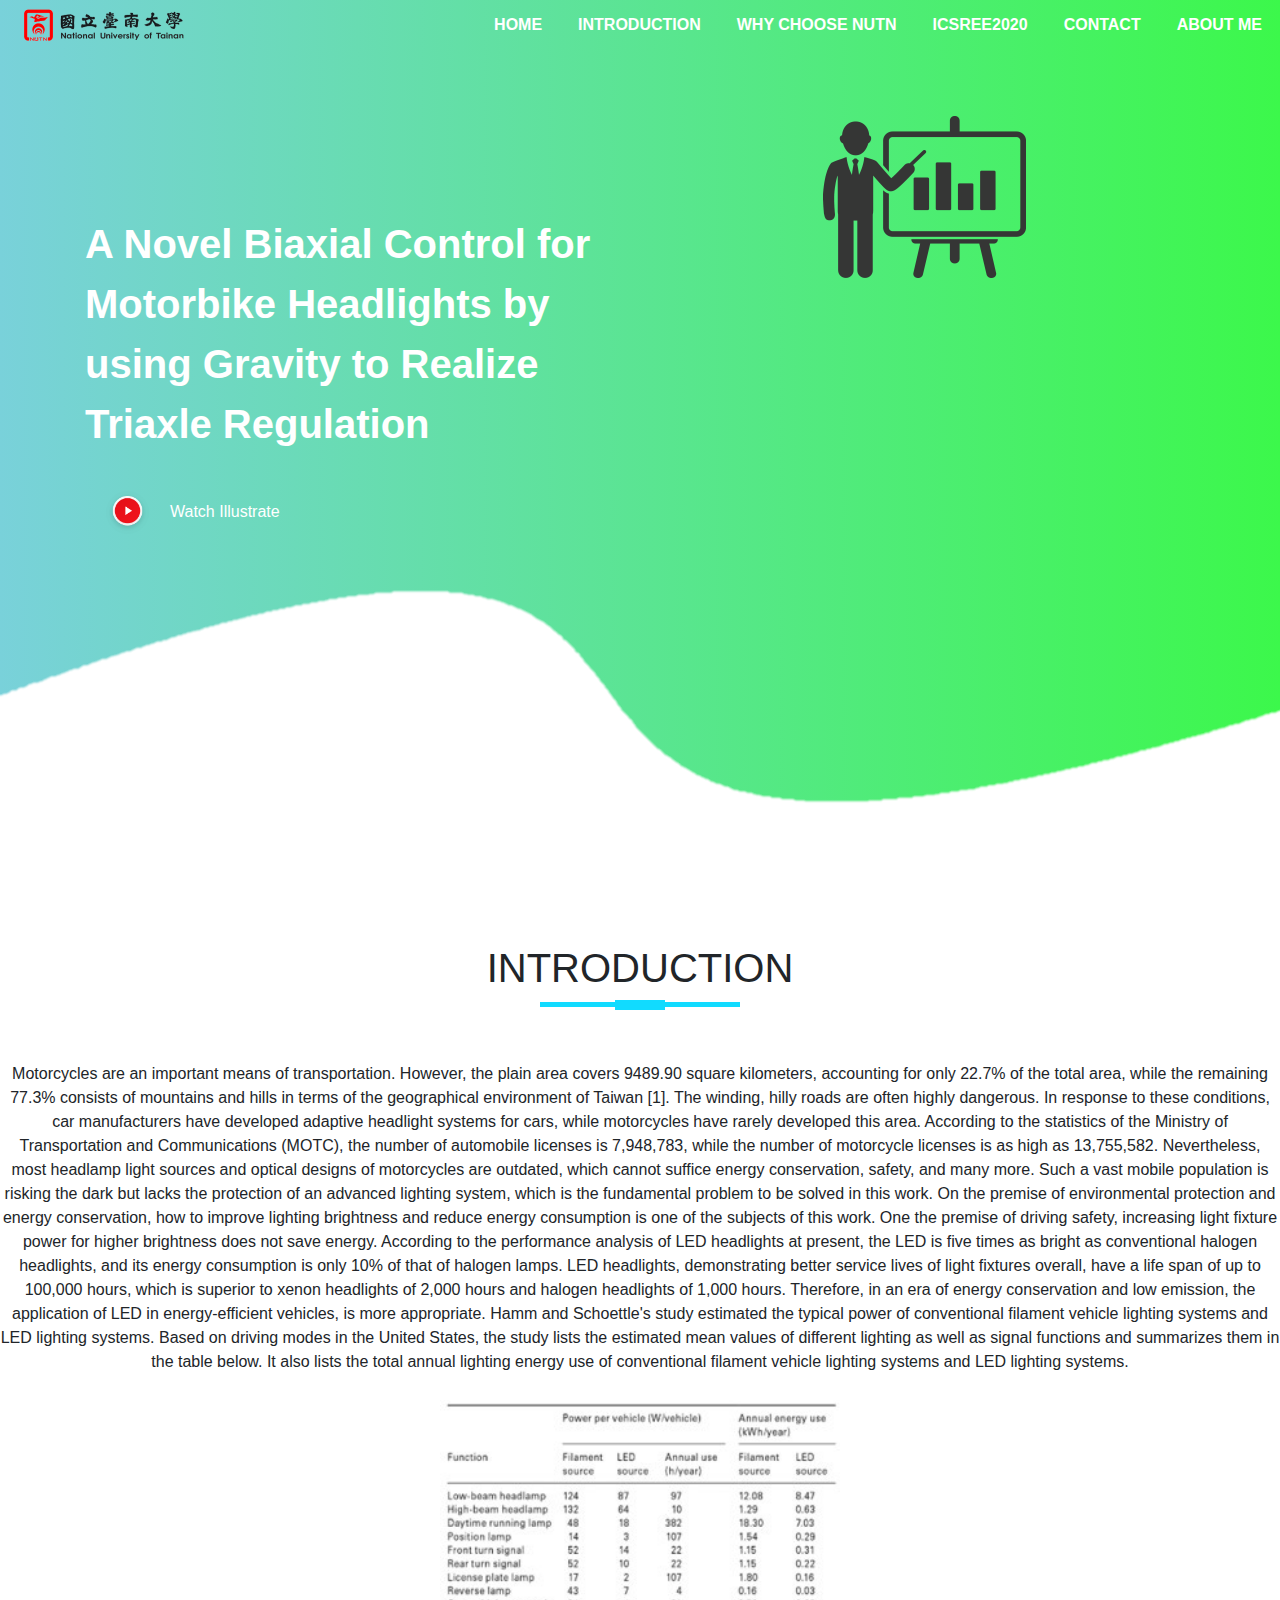
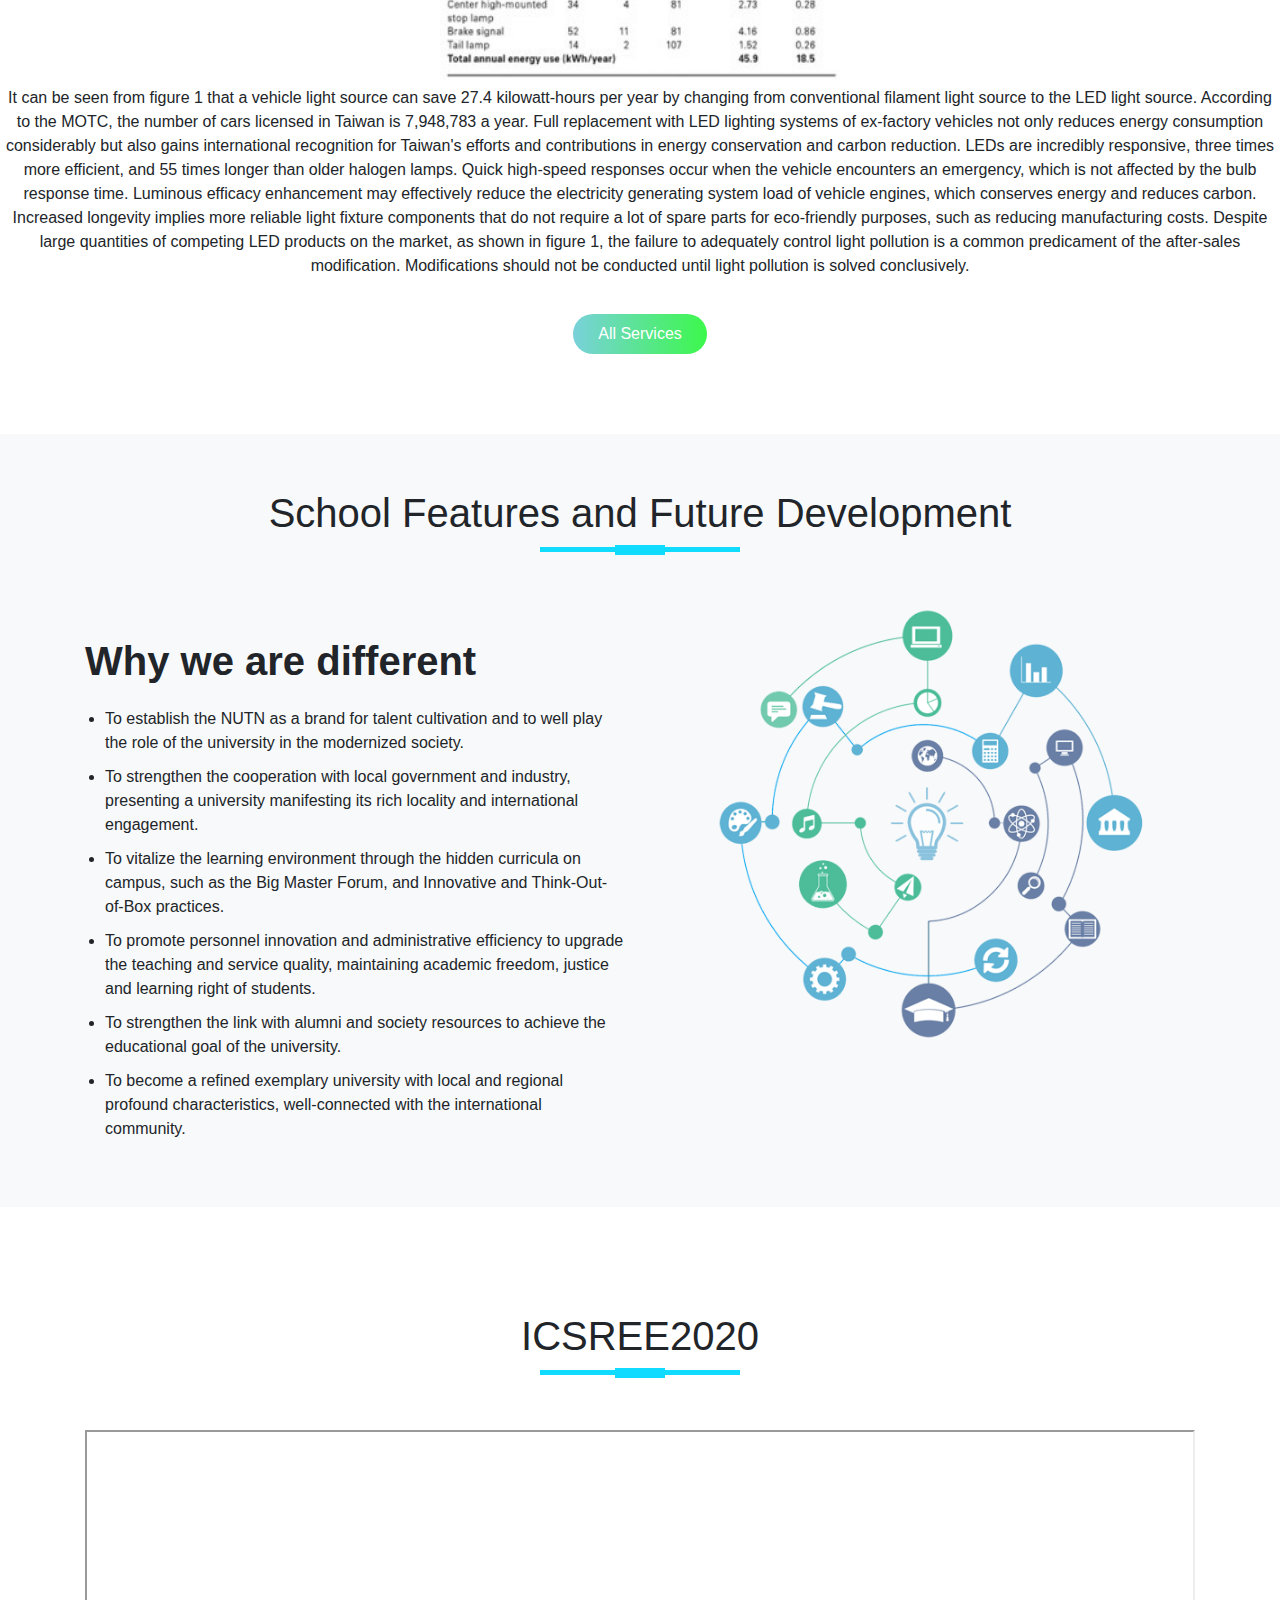
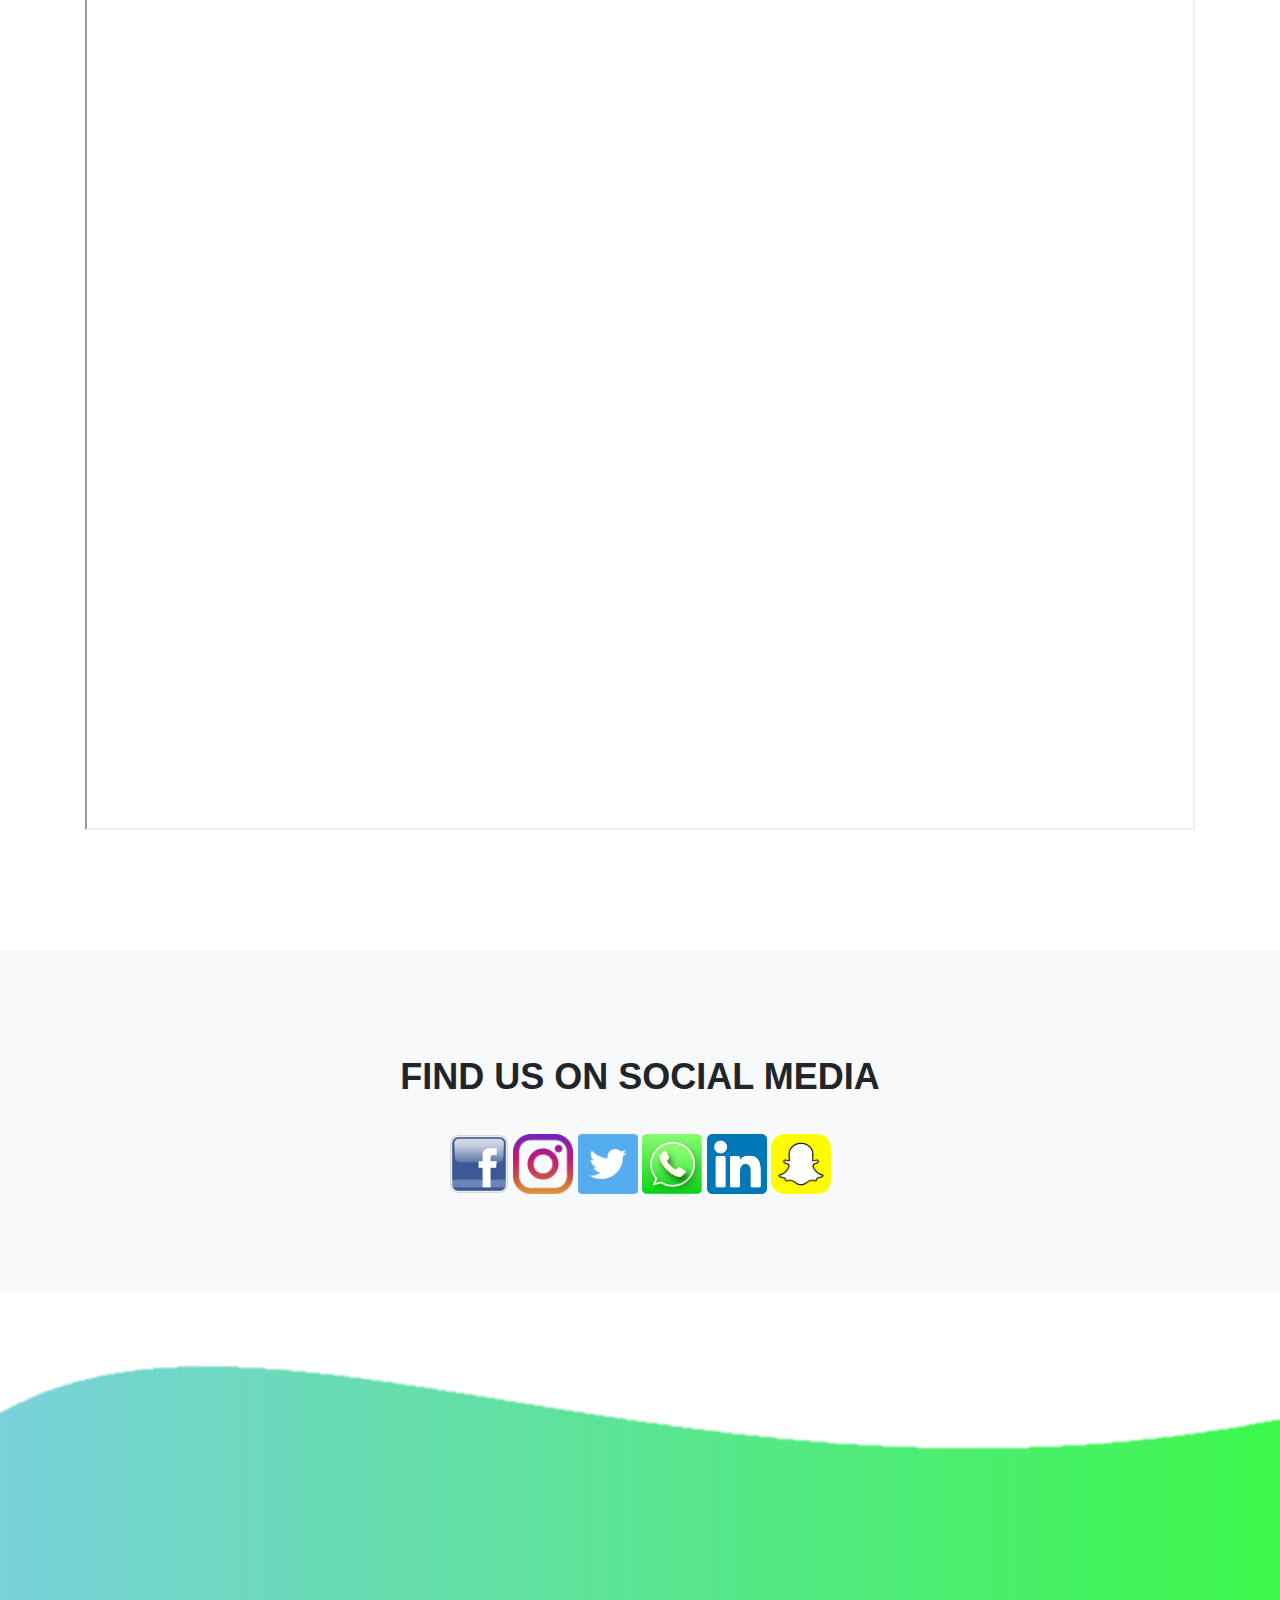
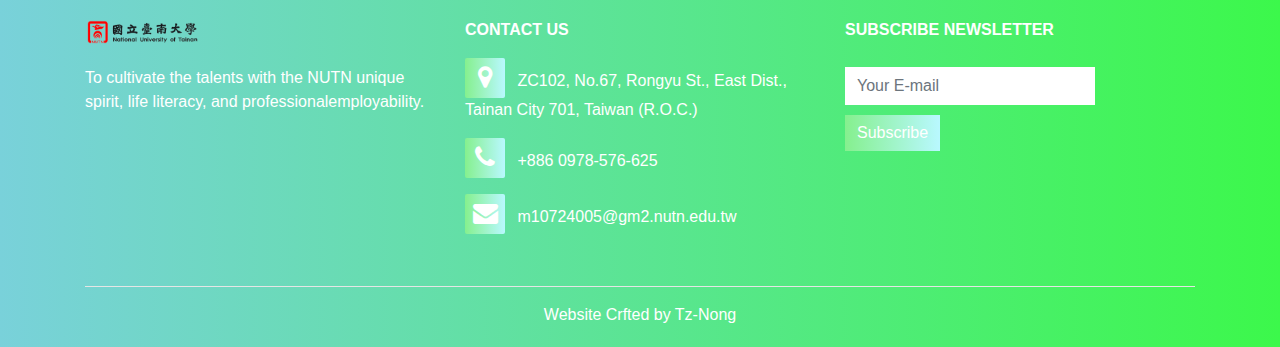
<file: index.html>
<!-- https://www.youtube.com/watch?v=v0IgI8vYD_o&feature=youtu.be -->

<html>
    <head>
	<meta charset="utf-8">
        <title>Tz-Nong</title>
	<link rel="shortcut icon" href="images/icon-nutn.ico"/>
	<link rel="bookmark" href="images/icon-nutn.ico"/>
	    
        <link rel="stylesheet" href="style.css">
        <link rel="stylesheet" href="https://stackpath.bootstrapcdn.com/bootstrap/4.3.1/css/bootstrap.min.css">
        <script src="https://code.jquery.com/jquery-3.3.1.slim.min.js"></script>
        <script src="https://stackpath.bootstrapcdn.com/bootstrap/4.3.1/js/bootstrap.min.js"></script>
        <link rel="stylesheet" href="https://stackpath.bootstrapcdn.com/font-awesome/4.7.0/css/font-awesome.min.css">
        
    </head>

    <body>
    <section id="nav-bar">

            <nav class="navbar navbar-expand-lg navbar-light">
                    <a class="navbar-brand" href="#"><img src="images/demo-logo.png"></a>
                    <button class="navbar-toggler" type="button" data-toggle="collapse" data-target="#navbarNav" aria-controls="navbarNav" aria-expanded="false" aria-label="Toggle navigation">
                      <!-- <span class="navbar-toggler-icon"></span> -->
                      <i class="fa fa-bars"></i>
                    </button>
                    <div class="collapse navbar-collapse" id="navbarNav">
                      <ul class="navbar-nav ml-auto">
                        <li class="nav-item">
                          <a class="nav-link" href="#top">HOME</a>
                        </li>
                        <li class="nav-item">
                          <a class="nav-link" href="#services">INTRODUCTION</a>
                        </li>
                        <li class="nav-item">
                          <a class="nav-link" href="#about-us">WHY CHOOSE NUTN</a>
                        </li>
			
                        <li class="nav-item">
                          <a class="nav-link" href="#testimonials">ICSREE2020</a>
                        </li>
                        <li class="nav-item">
                          <a class="nav-link" href="#footer">CONTACT</a>
                        </li>
			<li class="nav-item">
                          <a href="AboutMe.html" target="_blank" class="nav-link" href="#about-me">ABOUT ME</a>
                        </li>
                      </ul>
                    </div>
                  </nav>

    </section>
<!----------------- banner section ----------------->

<section id="banner">
<div class="container">
    <div class="row">
        <div class="col-md-6">
            <p class="promo-title">A Novel Biaxial Control for Motorbike Headlights by using Gravity to Realize Triaxle Regulation</p>
<!--             <p>Lorem ipsum dolor sit, amet consectetur adipisicing elit. Vel voluptates illo consectetur repellendus. Veritatis quam totam et odio. Accusantium, officiis! Quam asperiores id laudantium veritatis aspernatur expedita architecto necessitatibus amet.</p> -->
            <a href="#"><img src="images/play.png" class="play-btn">Watch Illustrate</a>
        </div>

        <div class="col-md-6 text-center">
            <img src="images/home2.png" class="img-fluid">
        </div>
    </div>
</div>

<img src="images/wave1.png" class="bottom-img">
</section>
<!----------------- Services section ----------------->
<section id="services">
<div class="containar text-center">
    <h1 class="title">INTRODUCTION</h1>
    <div class="row text-center">
	<div class="col-md-12 servics">
        <p>Motorcycles are an important means of transportation. However, the plain area covers 9489.90 square kilometers, accounting for only 22.7% of the total area, while the remaining 77.3% consists of mountains and hills in terms of the geographical environment of Taiwan [1]. The winding, hilly roads are often highly dangerous.
        	In response to these conditions, car manufacturers have developed adaptive headlight systems for cars, while motorcycles have rarely developed this area. According to the statistics of the Ministry of Transportation and Communications (MOTC), the number of automobile licenses is 7,948,783, while the number of motorcycle licenses is as high as 13,755,582. Nevertheless, most headlamp light sources and optical designs of motorcycles are outdated, which cannot suffice energy conservation, safety, and many more. Such a vast mobile population is risking the dark but lacks the protection of an advanced lighting system, which is the fundamental problem to be solved in this work.
        	On the premise of environmental protection and energy conservation, how to improve lighting brightness and reduce energy consumption is one of the subjects of this work. One the premise of driving safety, increasing light fixture power for higher brightness does not save energy. According to the performance analysis of LED headlights at present, the LED is five times as bright as conventional halogen headlights, and its energy consumption is only 10% of that of halogen lamps. LED headlights, demonstrating better service lives of light fixtures overall, have a life span of up to 100,000 hours, which is superior to xenon headlights of 2,000 hours and halogen headlights of 1,000 hours. Therefore, in an era of energy conservation and low emission, the application of LED in energy-efficient vehicles, is more appropriate.
        	Hamm and Schoettle's study estimated the typical power of conventional filament vehicle lighting systems and LED lighting systems. Based on driving modes in the United States, the study lists the estimated mean values of different lighting as well as signal functions and summarizes them in the table below. It also lists the total annual lighting energy use of conventional filament vehicle lighting systems and LED lighting systems.
        </p>
        <img src="images/01.jpg" class="service-img">
        <p>It can be seen from figure 1 that a vehicle light source can save 27.4 kilowatt-hours per year by changing from conventional filament light source to the LED light source. According to the MOTC, the number of cars licensed in Taiwan is 7,948,783 a year. Full replacement with LED lighting systems of ex-factory vehicles not only reduces energy consumption considerably but also gains international recognition for Taiwan's efforts and contributions in energy conservation and carbon reduction.
                LEDs are incredibly responsive, three times more efficient, and 55 times longer than older halogen lamps. Quick high-speed responses occur when the vehicle encounters an emergency, which is not affected by the bulb response time. Luminous efficacy enhancement may effectively reduce the electricity generating system load of vehicle engines, which conserves energy and reduces carbon. Increased longevity implies more reliable light fixture components that do not require a lot of spare parts for eco-friendly purposes, such as reducing manufacturing costs. Despite large quantities of competing LED products on the market, as shown in figure 1, the failure to adequately control light pollution is a common predicament of the after-sales modification. Modifications should not be conducted until light pollution is solved conclusively.
        </p>
		
        </div>
	    
	    
<!--         <div class="col-md-4 servics">
            <img src="images/service1.png" class="service-img">
            <h4>Growth Marketing</h4>
            <p>Lorem ipsum dolor sit, amet consectetur adipisicing elit. Vel voluptates illo consectetur repellendus. Veritatis quam totam et odio. Accusantium, officiis! Quam asperiores id laudantium veritatis aspernatur expedita architecto necessitatibus amet.</p>
        </div>
        <div class="col-md-4 servics">
            <img src="images/service2.png" class="service-img">
            <h4>Oline Branding</h4>
            <p>Lorem ipsum dolor sit, amet consectetur adipisicing elit. Vel voluptates illo consectetur repellendus. Veritatis quam totam et odio. Accusantium, officiis! Quam asperiores id laudantium veritatis aspernatur expedita architecto necessitatibus amet.</p>
        </div>
        <div class="col-md-4 servics">
            <img src="images/service3.png" class="service-img">
            <h4>Animated Ads</h4>
            <p>Lorem ipsum dolor sit, amet consectetur adipisicing elit. Vel voluptates illo consectetur repellendus. Veritatis quam totam et odio. Accusantium, officiis! Quam asperiores id laudantium veritatis aspernatur expedita architecto necessitatibus amet.</p>
        </div>         -->
    </div>
    <button type="button" class="btn btn-primary">All Services</button>
</div>
</section>

<!----------------- Services section ----------------->
<section id="about-us">
<div class="container">
    <h1 class="title text-center">School Features and Future Development</h1>
    <div class="row">
        <div class="col-md-6 about-us">
            <p class="about-title">Why we are different</p>
            <ul>
                <li>To establish the NUTN as a brand for talent cultivation and to well play the role of the university in the modernized society.</li>
                <li>To strengthen the cooperation with local government and industry, presenting a university manifesting its rich locality and international engagement.</li>
                <li>To vitalize the learning environment through the hidden curricula on campus, such as the Big Master Forum, and Innovative and Think-Out-of-Box practices.</li>
                <li>To promote personnel innovation and administrative efficiency to upgrade the teaching and service quality, maintaining academic freedom, justice and learning right of students.</li>
                <li>To strengthen the link with alumni and society resources to achieve the educational goal of the university.</li>
		<li>To become a refined exemplary university with local and regional profound characteristics, well-connected with the international community.</li>
            </ul>
        </div>
        <div class="col-md-6">
            <img src="images/network.png" class="img-fluid">

        </div>

    </div>

</div>

</section>
<!----------------- Testimonials ----------------->
<section id="testimonials">
        
<div class="container">
    <h1 class="title text-center">ICSREE2020</h1>
    <div class="row text-center">
	<div class="col-md-12 servics">	    
		<iframe src="https://drive.google.com/file/d/1fezqkF0G0JIecVa2bXnVMxjUl--42DMR/preview" width=100% height="1000"></iframe>
	</div>
<!--         <div class="col-md-5 textimonials">
                <p>Lorem ipsum dolor sit, amet consectetur adipisicing elit. Vel voluptates illo consectetur repellendus. Veritatis quam totam et odio. Accusantium, officiis! Quam asperiores id laudantium veritatis aspernatur expedita architecto necessitatibus amet.</p>
                <img src="images/user1.jpg">
                <p class="user-details"><b>Agelina</b><br> Co-founder at xyz</p>
        </div>

        <div class="col-md-5 textimonials">
                <p>Lorem ipsum dolor sit, amet consectetur adipisicing elit. Vel voluptates illo consectetur repellendus. Veritatis quam totam et odio. Accusantium, officiis! Quam asperiores id laudantium veritatis aspernatur expedita architecto necessitatibus amet.</p>
                <img src="images/user2.jpg">
                <p class="user-details"><b>John Doe</b><br> Director at xyz</p>
        </div> -->

    </div>
</div>

</section>

<!----------------- Social Media section ----------------->
<section id="social-media">
    <div class="container text-center">
        <p>FIND US ON SOCIAL MEDIA</p>
        <div class="social-icons">
            <a href="#"><img src="images/facebook-icon.png"></a>
            <a href="#"><img src="images/instagram-icon.png"></a>
            <a href="#"><img src="images/twitter-icon.png"></a>
            <a href="#"><img src="images/whatsapp-icon.png"></a>
            <a href="#"><img src="images/linkedin-icon.png"></a>
            <a href="#"><img src="images/snapchat-icon.png"></a>
        </div>
    </div>

</section>

<!----------------- footer section ----------------->
<section id="footer">
<img src="images/wave2.png" class="footer-img">
<div class="container">
    <div class="row">
        <div class="col-md-4 footer-box">
            <img src="images/demo-logo.png">
            <p>To cultivate the talents with the NUTN unique spirit, life literacy, and professionalemployability.</p>
        </div>

        <div class="col-md-4 footer-box">
            <p><b>CONTACT US</b></p>
            <p><i class="fa fa-map-marker" aria-hidden="true"></i> ZC102, No.67, Rongyu St., East Dist., Tainan City 701, Taiwan (R.O.C.)</p>
            <p><i class="fa fa-phone" aria-hidden="true"></i> +886 0978-576-625</p>
            <p><i class="fa fa-envelope" aria-hidden="true"></i> m10724005@gm2.nutn.edu.tw</p>
        </div>

        <div class="col-md-4 footer-box">
            <p><b>SUBSCRIBE NEWSLETTER</b></p>
            <input type="email" class="form-control" placeholder="Your E-mail">
            <button type="button" class="btn btn-primary">Subscribe</button>
        </div>

    </div>

    <hr>
    <p class="copyright">Website Crfted by Tz-Nong</p>



</div>

</section>

<!----------------- smooth-scroll ----------------->
    <script src="smooth-scroll.js"></script>
    <script>
	    var scroll = new SmoothScroll('a[href*="#"]');
    </script>


    </body>
</html>
</file>
<file: style.css>
*
{
    margin:0;
    padding:0;
}
body
{
        font-family:sans-serif;
}
#nav-bar
{
    position: sticky;
    top:0;
    z-index:10;
}
.navbar
{
    background-image: linear-gradient(to right, #79d1da,#3cf84b);
    padding: 0 !important;
}
.navbar-brand img
{
    height: 40px;
    padding-left: 20px;
}
.navbar-nav li
{
    padding: 0 10px;
}
.navbar-nav li a
{
    color: #fff !important;
    font-weight: 600;
    float: right;
    text-align: left;
}
.fa-bars
{
    color: #fff;
    font-size: 30px !important;
}
.navbar-toggler
{
    outline: none !important;
}
/* ---------------banner section--------------- */

#banner
{
    background-image:linear-gradient(to right, #79d1da,#3cf84b);
    color: #fff;
    padding-top: 5%;
}
.promo-title
{
    font-size: 40px;
    font-weight: 600;
    margin-top: 100px;
}
.play-btn
{
    width: 45px;
    margin: 20px;
}
#banner a
{
    color: #fff;
    text-decoration: none;
}
.bottom-img
{
    width: 100%;
}
/* ---------------services section--------------- */

#services
{
    padding: 80px 0;
}
.service-img
{
    width: 400px;
    margin-top: 10px;
}
.servics
{
    padding: 20px;
}
.servics h4
{
    padding: 5px;
    margin-top: 25px;
    text-transform: uppercase;
}
.title::before
{
    content: '';
    background: #11dbff;
    height: 5px;
    width: 200px;
    margin-left: auto;
    margin-right: auto;
    display: block;
    transform: translateY(63px);
}
.title::after
{
    content: '';
    background: #11dbff;
    height: 10px;
    width: 50px;
    margin-left: auto;
    margin-right: auto;
    margin-bottom: 40px;
    display: block;
    transform: translateY(8px);
}
#services .btn-primary
{
    box-shadow: none;
    padding: 8px 25px;
    border: none;
    border-radius: 20px;
    background-image:linear-gradient(to right, #79d1da,#3cf84b);
}
/* ---------------about-us section--------------- */

#about-us
{
    background: #f8f9fa;
    padding-bottom: 50px;
    padding-top: 50px;
}

.about-title
{
    font-size: 40px;
    font-weight: 600;
    margin-top: 8%;
}

#about-us ul li
{
    margin: 10px 0;
}

#about-us ul
{
    margin-left: 20px;
}

/* ---------------Testimonials section--------------- */

#testimonials
{
    margin: 100px 0;

}
.textimonials
{
    border-left: 4px solid #39da4f;
    margin-top: 50px;
    margin-bottom: 50px;
}
.textimonials img
{
    height: 60px;
    width: 60px;
    border-radius: 50%;
    margin: 0 10px;
}
.user-details
{
    display: inline-block;
    font-size: 12px;
}

/* ---------------social-media section--------------- */

#social-media
{
    background: #f8f9fa;
    padding: 100px 0;
}
#social-media p
{
    font-size: 36px;
    font-weight: 600;
    margin-bottom: 30px;
}
.social-icons img
{
    width: 60px;
    transition: 0.5s;
}
.social-icons a:hover img
{
    transform: translateY(-10px);
}

/* ---------------footer section--------------- */

#footer
{
    background-image:linear-gradient(to right, #79d1da,#3cf84b);
    color: #fff;
}
.footer-img
{
    width: 100%;    
}

.footer-box
{
    padding: 20px;
}

.footer-box img
{
    width: 120px;
    margin-bottom: 20px;  
}

.footer-box .fa
{
    margin-right: 8px;
    font-size: 25px;
    height: 40px;
    width: 40px;
    text-align: center;
    padding-top: 7px;
    border-radius: 2px;
    background-image:linear-gradient(to right,#85f08e,#b9f8ff);

}

.footer-box .form-control
{
    box-shadow: none !important;
    border: none;
    border-radius: 0;
    margin-top: 25px;
    max-width: 250px;
}

.footer-box .btn-primary
{
    box-shadow: none !important;
    border: none;
    border-radius: 0;
    margin-top: 10px;
    background-image:linear-gradient(to right,#85f08e,#b9f8ff);

}

hr
{
 background-color: #fff;
}

.copyright
{
    margin-bottom: 0;
    padding-bottom: 20;
    text-align: center;
}
</file>
